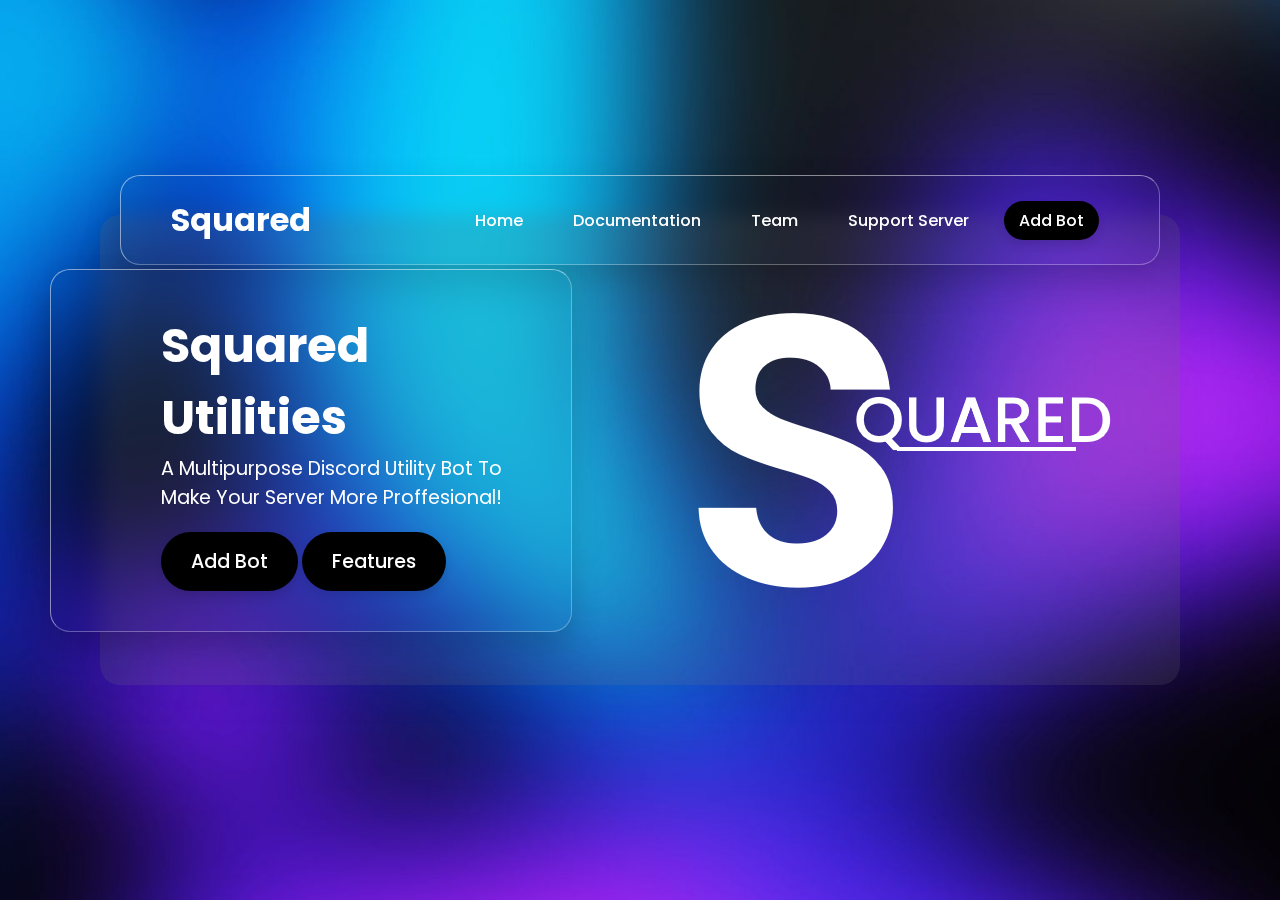
<file: index.html>
<!DOCTYPE html>
<html lang="en">
<head>
    <meta charset="UTF-8">
    <meta http-equiv="X-UA-Compatible" content="IE=edge">
    <meta name="viewport" content="width=, initial-scale=1.0">
    <title>Squared Utilities</title>
    <link rel="stylesheet" href="style.css">
    <link rel="icon" href="favicon.png">
 </head>
<body>
    <section>
        <div class="container">
            <header>
                <a href="#" class="logo">Squared</a>
                <ul>
                   <li><a href="#">Home</a></li>
                   <li><a href="https://app.gitbook.com/s/rZm74i2KCrb8PXzMYuxj/",target"blank">Documentation</a></li>
                   <li><a href="https://infiniteasdev.github.io/squareddevs/">Team</a></li>
                   <li><a href="https://dsc.gg/squaredutils" target="blank">Support Server</a></li>
                   <li><a href="https://discord.com/api/oauth2/authorize?client_id=930021541058592788&permissions=8&scope=bot" target="blank" class="active">Add Bot</a></li>
                </ul>
            </header>
            <div class="content">
                <h2>Squared Utilities</h2>
                <p>A Multipurpose Discord Utility Bot To Make Your Server More Proffesional!</p>
             <a href="https://discord.com/api/oauth2/authorize?client_id=930021541058592788&permissions=8&scope=bot">Add Bot</a>
             <a href="https://app.gitbook.com/s/rZm74i2KCrb8PXzMYuxj/",target="blank">Features</a>
            </div>
        <div class="imgBox">
            <img src ="squaredlogo.png">
        </div>
        </div>
             
</body>
</html>
</file>
<file: style.css>
@import url('https://fonts.googleapis.com/css?family=Poppins:200,300,400,500,600,700,800,900&display=swap');
*
{
  margin: 0;
  padding: 0;
  box-sizing: border-box;
  font-family: 'Poppins', sans-serif;
}
section
{
  display: flex;
  justify-content: center;
  align-items: center;
  min-height: 100vh;
  background: url(bg2.jpg);
  background-size: cover;
  background-position: center;
  background-attachment: fixed;
  padding: 50px;
}
.container
{
    position: relative;
    width: calc(100% - 100px);
    min-height: calc(100vh - 280px);
    min-height: 300px;
    background: rgba(100,100,100,0.2);
    box-shadow: 0 15px 35px rgba(0,0,0,0.05);
    border-radius: 20px;
    display: flex;
    justify-content: space-between;
    align-items: center;
    padding: 50px;
}
header
{
    position: absolute;
    top: -40px;
    right: 20px;
    left:20px;
    padding: 20px 50px;
    display: flex;
    justify-content:space-between;
    align-items: center;
    background: rgba(83, 83, 83, 0.02);
    box-shadow: 0 15px 35px rgba(0,0,0,0.16);
    border-radius: 20px;
    backdrop-filter: blur(10px);
    border: 1px solid rgba(255,255,255,0.30);
    border-top: 1px solid rgba(255,255,255,0.5);
    border-left: 1px solid rgba(255,255,255,0.5);
}

header .logo
{
    color: #fff;
    font-weight: 700;
    text-decoration: none;
    font-size: 2em;
}
header ul
{
    display: flex;
}
header ul li
{
    list-style: none;
    margin: 0 10px;
}
header ul li a
{
    text-decoration: none;
    font-weight: 500;
    color: #fff;
    padding: 8px 15px;
    border-radius: 25px;
}
header ul li a:hover,
header ul li a.active
{
    background: #000;
    box-shadow: 0 5px 10px rgba(0,0,0,0.1);
}
.content
{
    transform: translateX(-100px);
    max-width: 700px;
    box-shadow: 0 15px 30px rgba(0,0,0,0.17);
    border-radius: 20px;
    backdrop-filter: blur(13px);
    border: 1px solid rgba(255,255,255,0.30);
    border-top: 1px solid rgba(255,255,255,0.5);
    border-left: 1px solid rgba(255,255,255,0.5);
    padding: 40px;
    padding-left: 110px;
}
.content h2
{
    font-size: 3em;
    color: #fff
}
.content p
{
    font-size: 1.2em;
    color: #fff
}
.content a
{
    display: inline-block;
    padding: 15px 30px;
    background: #000;
    color: #fff;
    margin-top: 20px;
    border-radius: 30px;
    font-size: 1.2em;
    font-weight: 500;
    text-decoration: none;
    box-shadow: 0 5px 10px rgba(0,0,0,0.1)
}
@media (max-width: 1200px)
{
    .container {
        position: relative;
        width: calc(100% - 20px);
    }
}

@media (max-width: 992px)
{
    section 
    {
        padding: 50px 10px 10px;
    }
    .container
    {
        flex-direction: column;
        height: auto;
        padding: 20px;
    }
    .container .content 
    {
        transform: translateX(0px);
        max-width: 100%;
        width: 100%;
        
    }
}
</file>
